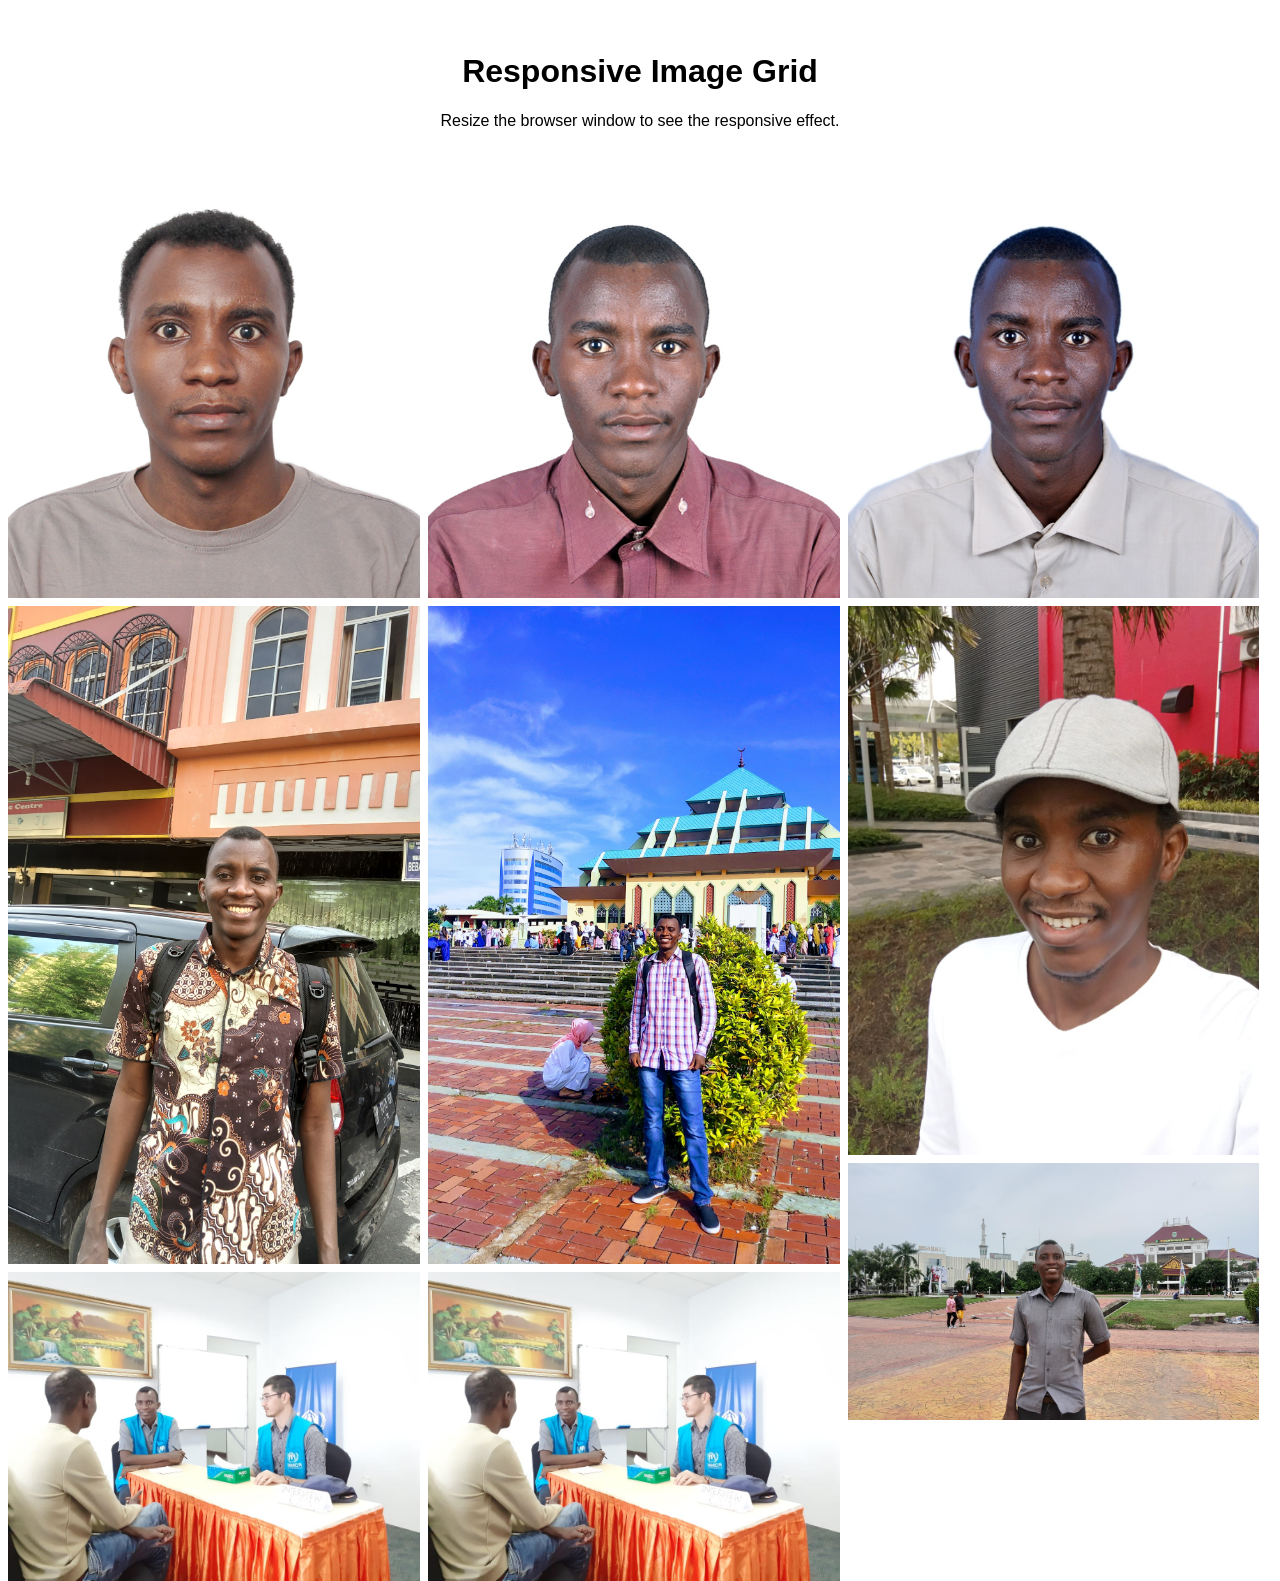
<file: index.html>
<!DOCTYPE html>
<html lang="en">
<head>
    <!-- meta tag -->
    <meta charset="utf-8">
    <meta name="viewport" content="width=device-width">
    <meta name="keywords" content="Image, Grid">
    <meta name="author" content="Saddam Arbaa">
    <!--  Start title -->
    <title>Responsive Image Grid</title>
    <!-- CSS File -->
    <link rel="stylesheet" href="css/style.css">
</head>
<body>
    <!-- Header -->
    <div class="header">
        <h1>Responsive Image Grid</h1>
        <p>Resize the browser window to see the responsive effect.</p>
    </div>
    <!-- Photo Grid -->
    <div class="row">
        <div class="column">
            <img src="images/sadam1.jpg" alt="saddame arbaa">
            <img src="images/sadam9.jpg" alt="saddame arbaa">
            <img src="images/sadam15.jpg" alt="saddame arbaa">
        </div>
        <div class="column">
            <img src="images/sadam2.jpg" alt="saddame arbaa">
            <img src="images/sadam7.jpg" alt="saddame arbaa">
            <img src="images/sadam15.jpg" alt="saddame arbaa">
        </div>
        <div class="column">
            <img src="images/sadam3.jpg " alt="saddame arbaa">
            <img src="images/pc6.jpg" alt="saddame arbaa">
            <img src="images/sadam20.jpg" alt="saddame arbaa">
        </div>
    </div>
</body>
</html>
</file>
<file: css/style.css>
* {
    box-sizing: border-box;
}

body {
    margin: 0;
    font-family: Arial;
}

.header {
    text-align: center;
    padding: 32px;
}

.row {
    display: flex;
    flex-wrap: wrap;
    padding: 0 4px;
}

/* Create four equal columns that sits next to each other */
.column {
    flex: 33%;
    max-width: 33%;
    padding: 0 4px;
}

.column img {
    margin-top: 8px;
    vertical-align: middle;
    width: 100%;
}

/* Responsive layout - makes a two column-layout instead of four columns */
@media screen and (max-width: 800px) {
    .column {
        flex: 50%;
        max-width: 50%;
    }
}

/* Responsive layout - makes the two columns stack on top of each other instead of next to each other */
@media screen and (max-width: 600px) {
    .column {
        flex: 100%;
        max-width: 100%;
    }
}
</file>
